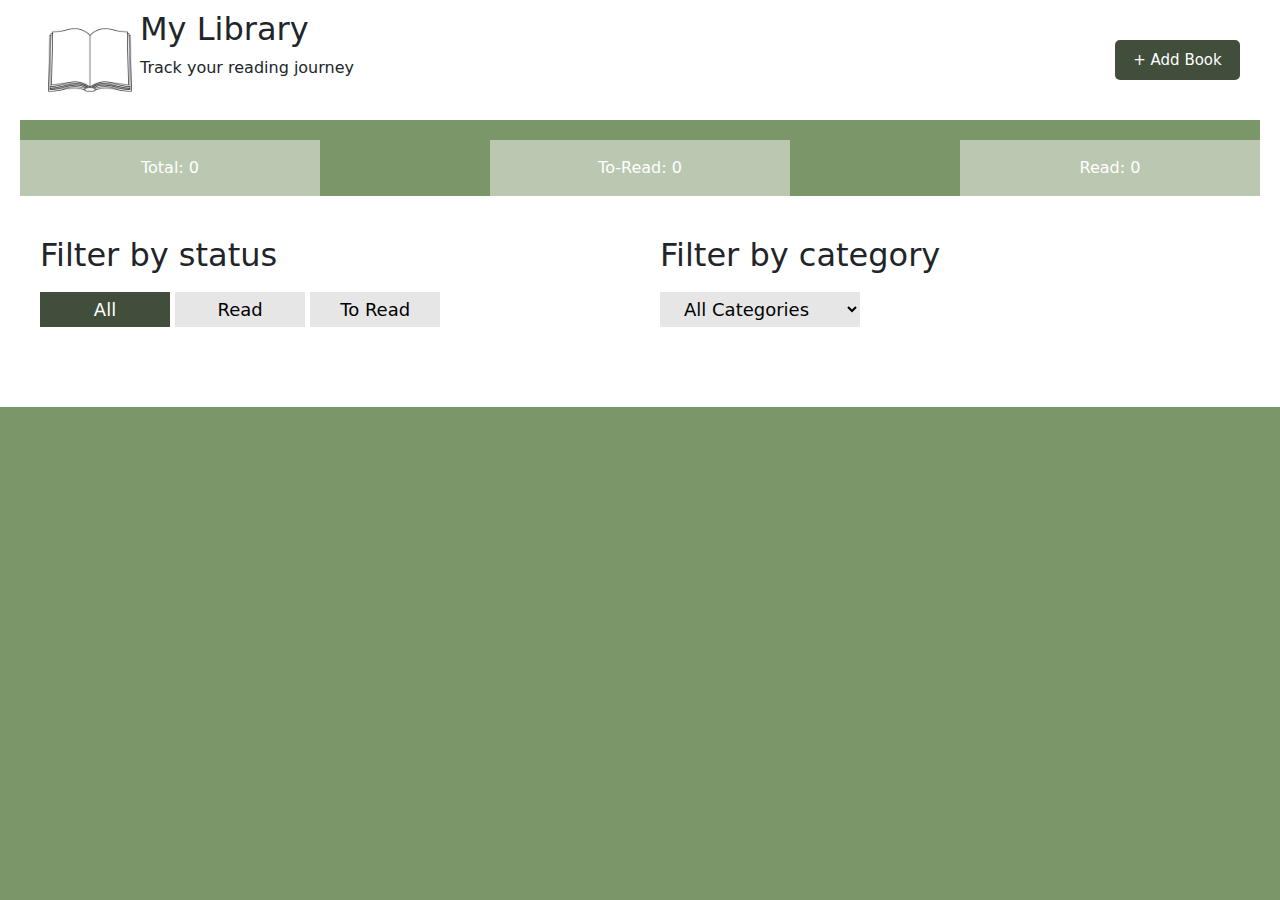
<file: fontend_/index.html>
<!DOCTYPE html>
<html lang="en">

<head>
    <meta charset="UTF-8">
    <meta name="viewport" content="width=device-width, initial-scale=1.0">
    <title>Personal Library Tracker</title>
    <link rel="stylesheet" href="header.css">
    <link rel="stylesheet" href="analytics.css">
    <link rel="stylesheet" href="filters.css">
    <link rel="stylesheet" href="model.css">
    <link rel="stylesheet" href="books.css">
    <link rel="stylesheet" href="bootstrap-5.3.8-dist/css/bootstrap.min.css">

</head>

<body>
    <header>
        <section class="header">
            <div class="title">
                <img src="book_img.jpg" alt="image" class="picture">
                <div class="title_text">
                    <h2>My Library</h2>
                    <p>Track your reading journey</p>
                </div>
            </div>

            <div class="title_button">
                <button type="button" class="add_book_button">+ Add Book</button>
            </div>
        </section>
    </header>

    <main>
        <section class="counters">
            <div class="numbers">
                <p> Total: <span id="total_book_count">0</span></p>
            </div>
            <div class="numbers">
                <p> To-Read: <span id="to-read_count">0</span></p>
            </div>
            <div class="numbers">
                <p> Read: <span id="read_count">0</span></p>
            </div>
        </section>


        <section class="filter_box">
            <div class="status_box">
                <h2>Filter by status</h2>
                <button type="button" class="status_button">All</button>
                <button type="button" class="status_button">Read</button>
                <button type="button" class="status_button">To Read</button>
            </div>

            <div class="status_box">
                <h2>Filter by category</h2>
                <select id="category_dropdown" name="category">
                    <option value="all_categories" class="category_dropdown">All Categories</option>
                </select>
            </div>
        </section>


        <div class="book_list" id="book_list"></div>







        <section>
            <div id="overlay"></div>
            <div class="model">
                <div class="text">
                    <h2>Add a New Book</h2>
                    <p>Add a book to your library. You can mark it as to-read or already read.</p>
                </div>

                <form class="form">
                    <label for="book_title">Title:</label><br>
                    <input type=text id="book_title" name="book_title" class="inputs" required><br>

                    <label for="book_author">Author:</label><br>
                    <input type=text id="book_author" name="book_author" class="inputs" required><br>

                    <label for="cover_image">Cover Image URL (optional):</label><br>
                    <input type=text id="cover_image" name="cover_image" placeholder="https//..." class="inputs"><br>
                    
                    <label for="category_input">Category:</label><br>
                    <input type=text id="category_input" name="category_input" class="inputs" required><br>


                    <p class="status_text">Status:</p>

                    <input type="radio" id="to_read_choice" name="status" value="to_read_choice">
                    <label for="to_read_choice">To Read</label><br>

                    <input type="radio" id="already_read_choice" name="status" value="already_read_choice">
                    <label for="already_read_choice">Already Read</label><br>

                    <div class="buttons">
                        <button type="button" class="cancel_button">Cancel</button>
                        <button type="button" class="add_button" id="add_book_to_list">Add Book</button>
                    </div>

                </form>
            </div>

        </section>




    </main>








    <script src="script.js"></script>
    <script src="bootstrap-5.3.8-dist/js/bootstrap.min.js"></script>
</body>

</html>
</file>
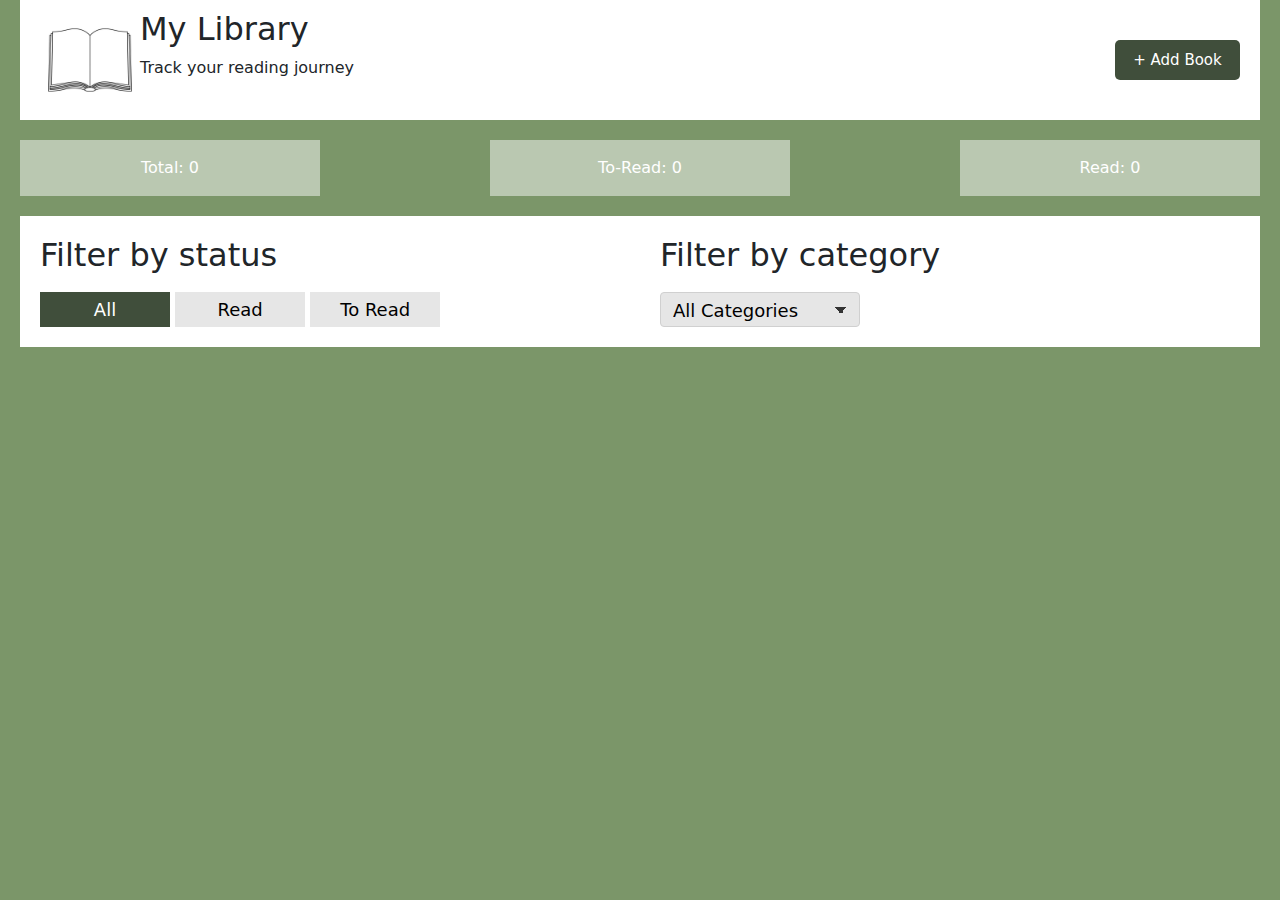
<file: frontend_/index.html>
<!DOCTYPE html>
<html lang="en">

<head>
    <meta charset="UTF-8">
    <meta name="viewport" content="width=device-width, initial-scale=1.0">
    <title>Personal Library Tracker</title>
    <link rel="stylesheet" href="header.css">
    <link rel="stylesheet" href="analytics.css">
    <link rel="stylesheet" href="model.css">
    <link rel="stylesheet" href="books.css?v=3">
    <link rel="stylesheet" href="bootstrap-5.3.8-dist/css/bootstrap.min.css">
    <link rel="stylesheet" href="filters.css">

</head>

<body class="page-body">
    <header>
        <section class="header">
            <div class="title">
                <img src="book_img.jpg" alt="image" class="picture">
                <div class="title_text">
                    <h2>My Library</h2>
                    <p>Track your reading journey</p>
                </div>
            </div>

            <div class="title_button">
                <button type="button" class="add_book_button">+ Add Book</button>
            </div>
        </section>
    </header>

    <main>
        <section class="counters">
            <div class="numbers">
                <p> Total: <span id="total_book_count">0</span></p>
            </div>
            <div class="numbers">
                <p> To-Read: <span id="to-read_count">0</span></p>
            </div>
            <div class="numbers">
                <p> Read: <span id="read_count">0</span></p>
            </div>
        </section>


        <section class="filter_box">
            <div class="status_box">
                <h2>Filter by status</h2>
                <button type="button" class="status_button">All</button>
                <button type="button" class="status_button">Read</button>
                <button type="button" class="status_button">To Read</button>
            </div>

            <div class="status_box">
                <h2>Filter by category</h2>
                <select id="category_dropdown" name="category" class="category_dropdown">
                    <option value="all_categories" class="category_dropdown">All Categories</option>
                </select>
            </div>
        </section>


        <div class="book_list" id="book_list"></div>







        <section>
            <div id="overlay"></div>
            <div class="model">
                <div class="text">
                    <h2>Add a New Book</h2>
                    <p>Add a book to your library. You can mark it as to-read or already read.</p>
                </div>

                <form class="form">
                    <label for="book_title">Title:</label><br>
                    <input type=text id="book_title" name="book_title" class="inputs" required><br>

                    <label for="book_author">Author:</label><br>
                    <input type=text id="book_author" name="book_author" class="inputs" required><br>

                    <label for="cover_image">Cover Image URL (optional):</label><br>
                    <input type=text id="cover_image" name="cover_image" placeholder="https//..." class="inputs"><br>
                    
                    <label for="category_input">Category:</label><br>
                    <input type=text id="category_input" name="category_input" class="inputs" required><br>


                    <p class="status_text">Status:</p>

                    <input type="radio" id="to_read_choice" name="status" value="to_read_choice">
                    <label for="to_read_choice">To Read</label><br>

                    <input type="radio" id="already_read_choice" name="status" value="already_read_choice">
                    <label for="already_read_choice">Already Read</label><br>

                    <div class="buttons">
                        <button type="button" class="cancel_button">Cancel</button>
                        <button type="button" class="add_button" id="add_book_to_list">Add Book</button>
                    </div>

                </form>
            </div>

        </section>




    </main>








    <script src="script.js?v=3"></script>
    <script src="bootstrap-5.3.8-dist/js/bootstrap.min.js"></script>
</body>

</html>
</file>
<file: fontend_/header.css>
* {
    box-sizing: border-box;
}

html, body {
    overflow-x: hidden;
    background-color: #7B9669;
    margin: 0;
    padding: 0;
    width: 100%;
}
.page-body{
    background-color: #7B9669;
}

.picture {
    width: 100px;
    height: 100px;
    border-radius: 8px;
    display: block;
}

.header {
    display: flex;
    flex-direction: row;
    width: calc(100% - 40px);
    justify-content: space-between;
    margin: 0px 20px;
    padding: 10px 20px;
    background-color: #ffffff;
}

.title {
    display: flex;
    flex-direction: row;
    justify-content: flex-start;
}

.title_button {
    display: flex;
    flex-direction: row;
    justify-content: flex-end;
    align-items: center;
}

.add_book_button {
    padding: 6px 12px;
    width: 125px;
    height: 40px;
    text-align: center;
    line-height: 20px;
    font-size: 15px;
    border-radius: 5px;
    border: none;
    background-color: #404E3B;
    color: white;
    font-weight: 500;
}
</file>
<file: fontend_/analytics.css>
.counters {
    display: flex;
    flex-direction: row;
    justify-content: space-between;
    padding-top: 20px;
    background-color: #7B9669;
    margin: 0 20px;
}

.numbers{
    background-color: #BAC8B1;
    padding: 20px 30px;
    width: 300px;
    text-align: center;
    color: #ffffff;
    font-weight: 500;
}

.numbers p {
    margin: 0;
    line-height: 1;
}
</file>
<file: fontend_/filters.css>
.filter_box {
    display: flex;
    flex-direction: row;
    justify-content: space-between;
    margin: 20px 20px 0 20px;
}

.status_box {
    background-color: #FFFFFF;
    padding: 20px 20px;
    width: 700px;
}

.status_button {
    color: black;
    background-color: #E6E6E6;
    border: none;
    font-size: large;
    width: 130px;
    height: 35px;
    margin-top: 10px;
}

#category_dropdown {
    width: 200px;
    height: 35px;
    border: none;
    background-color: #E6E6E6;
    color: black;
    font-size: large;
    margin-top: 10px;
    padding: 5px 20px;

}
</file>
<file: fontend_/model.css>
.model {
    background-color: #BAC8B1;
    border-color: bisque;
    border-radius: .3125rem;
    display: flex;
    flex-direction: column;
    align-items: center;
    max-width: 25rem;
    height: auto;
    padding: 1.25rem 1.8125rem;
    margin-left: .625rem;
    box-sizing: border-box;
    position: fixed;
    top: 50%;
    left: 50%;
    transform: translate(-50%, -50%);
    z-index: 1000;
    margin: 0;
    display: none;
}

.inputs {
    border: none;
    border-radius: .3125rem;
    width: 100%;
    box-sizing: border-box;
}

.text {
    display: flex;
    flex-direction: column;
    justify-content: flex-start;
}

.status_text {
    margin: 0px;
}

.form {
    align-items: flex-start;
    width: 100%;
}

.buttons {
    display: flex;
    flex-direction: row;
    justify-content: flex-end;
}

.cancel_button {
    border: none;
    border-radius: 5px;
    color: black;
    background-color: white;
    font-weight: 600;
    padding: 5px 20px;
}

.add_button {
    border: none;
    border-radius: 5px;
    color: white;
    background-color: black;
    font-weight: 600;
    padding: 5px 17px;
    margin-left: 10px;
}

#overlay {
    position: fixed;
    width: 100vw;
    height: 100vh;
    top: 0;
    left: 0;
    right: 0;
    bottom: 0;
    background-color: rgba(0, 0, 0, 0.6);
    z-index: 900;
    backdrop-filter: blur(3px);
    display: none;
}
</file>
<file: fontend_/books.css>
/* === BOOK LIST LAYOUT === */
.book_list {
    display: grid;
    grid-template-columns: repeat(2, minmax(0, 1fr));
    gap: 20px;
    width: calc(100% - 40px);
    margin: 20px auto 40px;
}

/* Individual book card */
.book_card {
    background-color: #6C8480;
    padding: 20px 24px;
    color: #ffffff;
    min-height: 160px;
    display: flex;
    flex-direction: column;
    justify-content: space-between;
    position: relative;
}

/* Top row: category + delete */
.book_card-header {
    display: flex;
    justify-content: space-between;
    font-size: 12px;
    opacity: 0.9;
    margin-bottom: 8px;
}

.book_card-category-label {
    font-weight: 600;
}

.book_card-delete {
    cursor: pointer;
    text-decoration: underline;
    font-size: 13px;
}

/* Title + author text */
.book_card-title {
    font-size: 18px;
    margin: 4px 0 2px;
    font-weight: 600;
}

.book_card-author {
    margin: 0;
    font-size: 14px;
    opacity: 0.9;
}

/* Bottom row: status / mark as read */
.book_card-footer {
    display: flex;
    align-items: center;
    gap: 8px;
    margin-top: 14px;
    font-size: 13px;
}

/* Fake radio circle */
.book_card-toggle {
    border: none;
    background: transparent;
    display: inline-flex;
    align-items: center;
    gap: 6px;
    padding: 0;
    font-size: 13px;
    color: inherit;
    cursor: pointer;
}

.book_card-toggle::before {
    content: "";
    width: 16px;
    height: 16px;
    border-radius: 50%;
    border: 2px solid #000000;
    background: #ffffff;
    display: inline-block;
    box-sizing: border-box;
}

.book_card-toggle--active::before {
    background: #000000;
}

/* Active filter button look */
.status_button.active {
    background-color: #404E3B;
    color: #ffffff;
}
</file>
<file: frontend_/header.css>
* {
    box-sizing: border-box;
}

html, body {
    overflow-x: hidden;
    background-color: #7B9669;
    margin: 0;
    padding: 0;
    width: 100%;
}
.page-body{
    background-color: #7B9669;
}

.picture {
    width: 100px;
    height: 100px;
    border-radius: 8px;
    display: block;
}

.header {
    display: flex;
    flex-direction: row;
    width: calc(100% - 40px);
    justify-content: space-between;
    margin: 0px 20px;
    padding: 10px 20px;
    background-color: #ffffff;
}

.title {
    display: flex;
    flex-direction: row;
    justify-content: flex-start;
}

.title_button {
    display: flex;
    flex-direction: row;
    justify-content: flex-end;
    align-items: center;
}

.add_book_button {
    padding: 6px 12px;
    width: 125px;
    height: 40px;
    text-align: center;
    line-height: 20px;
    font-size: 15px;
    border-radius: 5px;
    border: none;
    background-color: #404E3B;
    color: white;
    font-weight: 500;
}
</file>
<file: frontend_/analytics.css>
.counters {
    display: flex;
    flex-direction: row;
    justify-content: space-between;
    padding-top: 20px;
    background-color: #7B9669;
    margin: 0 20px;
}

.numbers{
    background-color: #BAC8B1;
    padding: 20px 30px;
    width: 300px;
    text-align: center;
    color: #ffffff;
    font-weight: 500;
}

.numbers p {
    margin: 0;
    line-height: 1;
}
</file>
<file: frontend_/model.css>
.model {
    background-color: #BAC8B1;
    border-color: bisque;
    border-radius: .3125rem;
    display: flex;
    flex-direction: column;
    align-items: center;
    max-width: 25rem;
    height: auto;
    padding: 1.25rem 1.8125rem;
    margin-left: .625rem;
    box-sizing: border-box;
    position: fixed;
    top: 50%;
    left: 50%;
    transform: translate(-50%, -50%);
    z-index: 1000;
    margin: 0;
    display: none;
}

.inputs {
    border: none;
    border-radius: .3125rem;
    width: 100%;
    box-sizing: border-box;
}

.text {
    display: flex;
    flex-direction: column;
    justify-content: flex-start;
}

.status_text {
    margin: 0px;
}

.form {
    align-items: flex-start;
    width: 100%;
}

.buttons {
    display: flex;
    flex-direction: row;
    justify-content: flex-end;
}

.cancel_button {
    border: none;
    border-radius: 5px;
    color: black;
    background-color: white;
    font-weight: 600;
    padding: 5px 20px;
}

.add_button {
    border: none;
    border-radius: 5px;
    color: white;
    background-color: black;
    font-weight: 600;
    padding: 5px 17px;
    margin-left: 10px;
}

#overlay {
    position: fixed;
    width: 100vw;
    height: 100vh;
    top: 0;
    left: 0;
    right: 0;
    bottom: 0;
    background-color: rgba(0, 0, 0, 0.6);
    z-index: 900;
    backdrop-filter: blur(3px);
    display: none;
}
</file>
<file: frontend_/books.css>
/* === BOOK LIST LAYOUT === */
.book_list {
    display: grid;
    grid-template-columns: repeat(2, minmax(0, 1fr));
    gap: 20px;
    width: calc(100% - 40px);
    margin: 20px auto 40px;
}

/* Individual book card */
.book_card {
    background-color: #6C8480;
    padding: 20px 24px;
    color: #ffffff;
    min-height: 160px;
    display: flex;
    flex-direction: column;
    gap: 12px;
    position: relative;
}

/* Top row: category + delete */
.book_card-header {
    display: flex;
    justify-content: space-between;
    font-size: 12px;
    opacity: 0.9;
    margin-bottom: 8px;
}

.book_card-category-label {
    font-weight: 600;
}

.book_card-delete {
    cursor: pointer;
    text-decoration: underline;
    font-size: 13px;
}

/* Second row layout */
.book_card-content {
    display: flex;
    gap: 12px;
    align-items: stretch;
}

.book_card-image-container {
    width: 88px;
    min-height: 112px;
    background: rgba(0, 0, 0, 0.12);
    border-radius: 6px;
    overflow: hidden;
    flex-shrink: 0;
    display: flex;
    align-items: center;
    justify-content: center;
}

.book_card-image {
    width: 100%;
    height: 100%;
    object-fit: cover;
    display: block;
}

.book_card-image-placeholder {
    font-size: 12px;
    opacity: 0.8;
}

.book_card-details {
    display: flex;
    flex-direction: column;
    gap: 6px;
    flex: 1;
}

/* Title + author text */
.book_card-title {
    font-size: 18px;
    font-weight: 600;
}

.book_card-author {
    font-size: 14px;
    opacity: 0.9;
}

.book_card-action {
    margin-top: auto;
    display: flex;
    justify-content: center;
    align-items: center;
}

/* Fake radio circle */
.book_card-toggle {
    border: none;
    background: transparent;
    display: inline-flex;
    align-items: center;
    gap: 6px;
    padding: 0;
    font-size: 13px;
    color: inherit;
    cursor: pointer;
}

.book_card-toggle::before {
    content: "";
    width: 16px;
    height: 16px;
    border-radius: 50%;
    border: 2px solid #000000;
    background: #ffffff;
    display: inline-block;
    box-sizing: border-box;
}

.book_card-toggle--active::before {
    background: #000000;
}

/* Active filter button look */
</file>
<file: frontend_/filters.css>
.filter_box {
    display: flex;
    flex-direction: row;
    justify-content: space-between;
    margin: 20px 20px 0 20px;
}

.status_box {
    background-color: #FFFFFF;
    padding: 20px 20px;
    width: 700px;
}

.status_button {
    color: black;
    background-color: #E6E6E6;
    border: none;
    font-size: large;
    width: 130px;
    height: 35px;
    margin-top: 10px;
    cursor: pointer;
    transition: background-color 0.2s ease, color 0.2s ease;
}

.status_button.active {
    background-color: #404E3B;
    color: #ffffff;
}

.status_box .category_dropdown {
    width: 200px;
    height: 35px;
    border: 1px solid #d0d0d0;
    border-radius: 4px;
    background-color: #E6E6E6;
    color: black;
    font-size: large;
    margin-top: 10px;
    padding: 0 36px 0 12px;
    appearance: none;
    -webkit-appearance: none;
    -moz-appearance: none;
    background-image: linear-gradient(45deg, transparent 50%, #333 50%), linear-gradient(135deg, #333 50%, transparent 50%);
    background-position: right 16px center, right 10px center;
    background-size: 10px 6px, 10px 6px;
    background-repeat: no-repeat;
    line-height: 35px;
    vertical-align: middle;
}

.status_box .category_dropdown:hover,
.status_box .category_dropdown:focus {
    background-color: #dcdcdc;
    border-color: #b5b5b5;
    outline: none;
}
</file>
